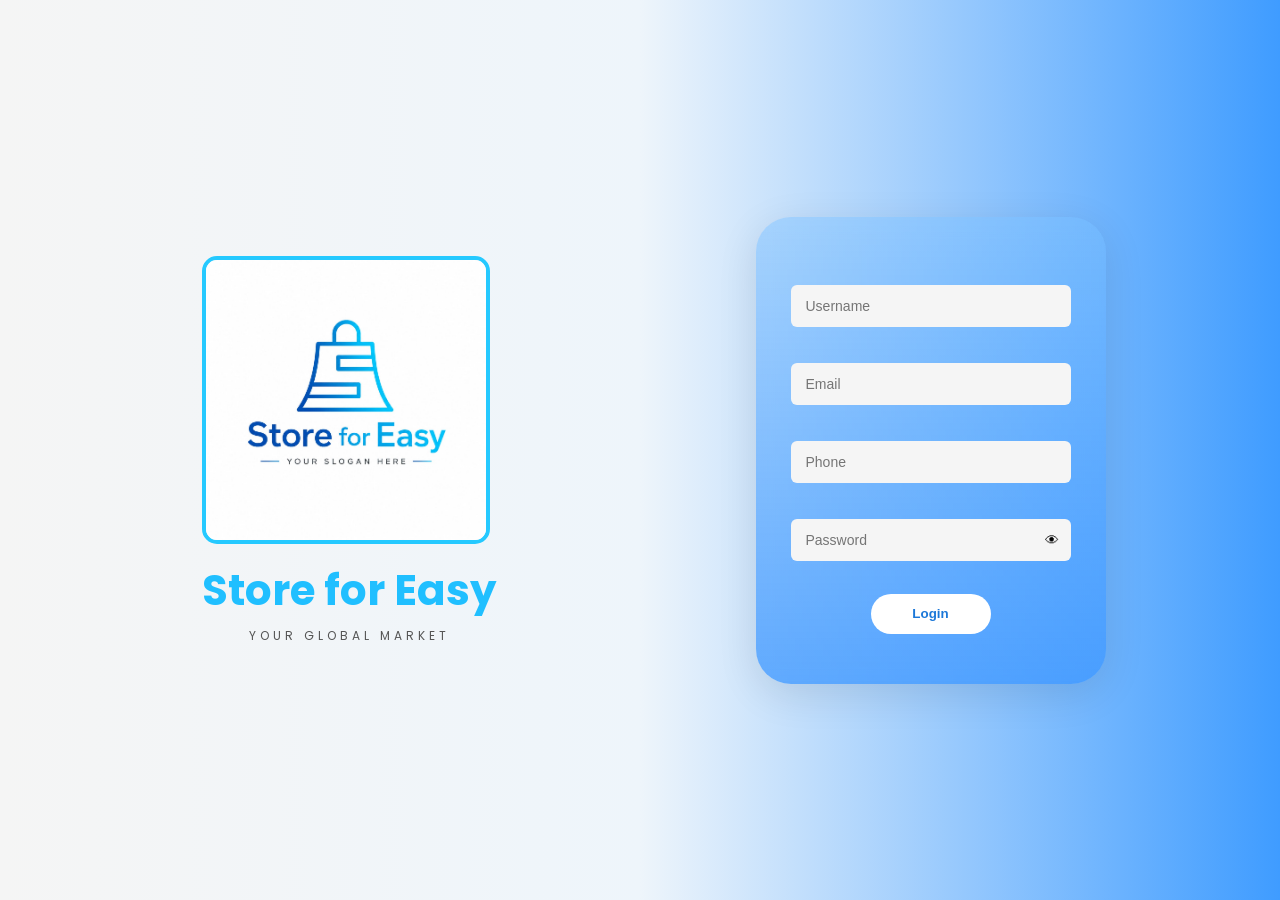
<file: index.html>
<!DOCTYPE html>
<html lang="en">

<head>
    <meta charset="UTF-8" />
    <meta name="viewport" content="width=device-width, initial-scale=1.0" />
    <title>Store For Easy ~ Login</title>
    <link rel="icon" href="./logo of bage.jpeg">
    <link rel="stylesheet" href="./sign up.css">
    <link rel="preconnect" href="https://fonts.googleapis.com">
    <link href="https://fonts.googleapis.com/css2?family=Poppins:wght@300;400;500;600;700&display=swap"
        rel="stylesheet">
</head>

<body>

    <section class="container">
        <div class="left-side">
            <div class="logo-box">
                <div class="img">
                    <img src="./logo of bage.jpeg" alt="">
                </div>
                <h1>Store for Easy</h1>
                <p>YOUR GLOBAL MARKET</p>
            </div>
        </div>
        <div class="right-side">
            <div class="form-card">
                <form>
                    <label for=""></label>
                    <input type="text" id="Firstname" name="firstname" class="firstname" placeholder="Username">
                    <ul class="output"></ul>
                    <input type="email" name="email" id="email" class="email " placeholder="Email">
                    <ul class="output"></ul>
                    <input class="phone" type="tel" name="phone" id="phone" placeholder="Phone">
                    <ul class="output"></ul>
                    <div class="password-box">
                        <input type="password" name="password" class="password" placeholder="Password" id="password">
                        <ul class="output"></ul>
                        <span id="togglePassword">👁</span>
                    </div>

                    <button class="submit" type="submit">Login</button>
                    
                </form>
            </div>
        </div>
    </section>
    <script src="./sign up.js"></script>
</body>

</html>
</file>
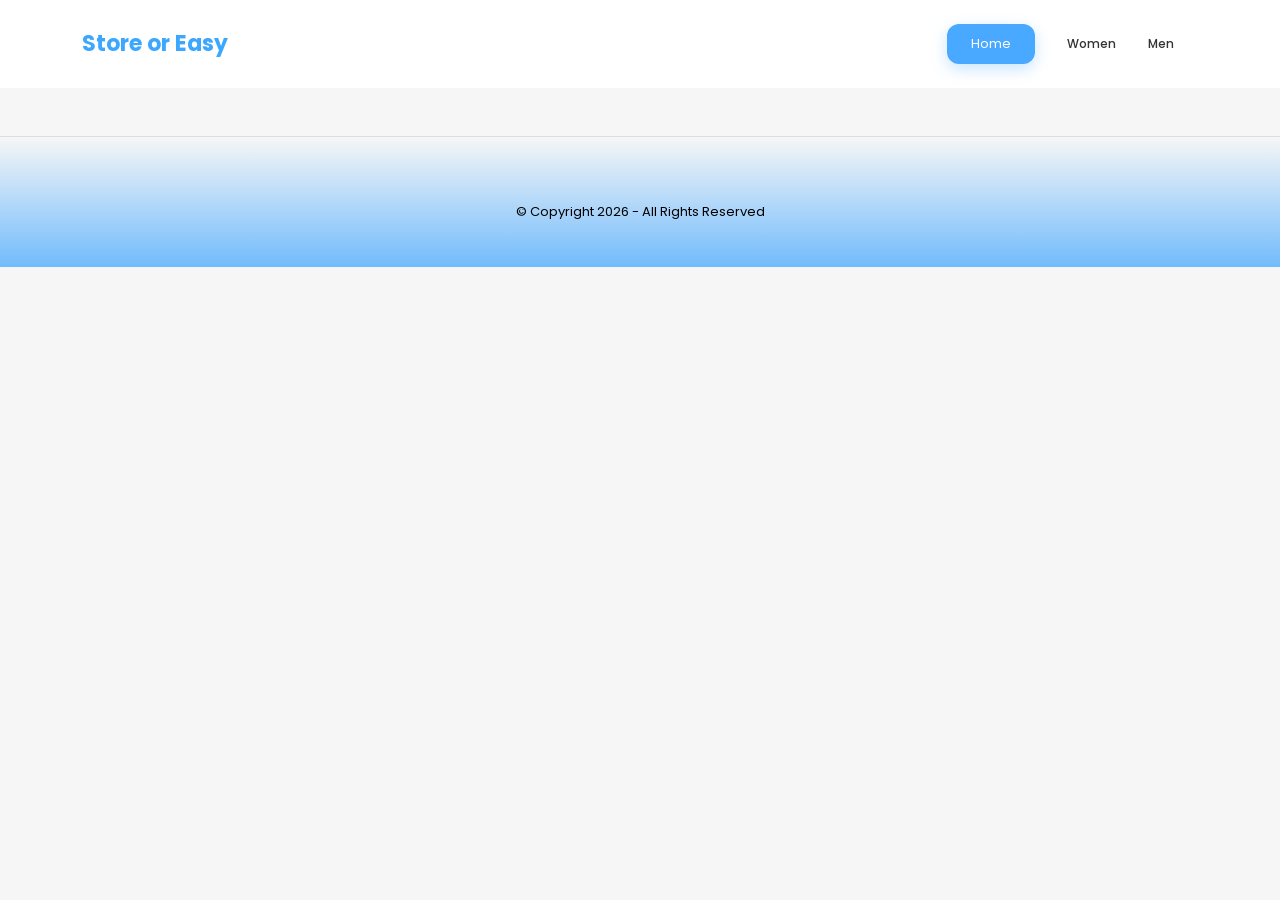
<file: category.html>
<!DOCTYPE html>
<html lang="en">

<head>
    <meta charset="UTF-8">
    <meta name="viewport" content="width=device-width, initial-scale=1.0">
    <title>Category</title>
    <link rel="icon" href="./logo of bage.jpeg">
    <link href="https://cdn.jsdelivr.net/npm/bootstrap@5.3.8/dist/css/bootstrap.min.css" rel="stylesheet"
        integrity="sha384-sRIl4kxILFvY47J16cr9ZwB07vP4J8+LH7qKQnuqkuIAvNWLzeN8tE5YBujZqJLB" crossorigin="anonymous">
    <script src="https://cdn.jsdelivr.net/npm/bootstrap@5.3.8/dist/js/bootstrap.bundle.min.js"
        integrity="sha384-FKyoEForCGlyvwx9Hj09JcYn3nv7wiPVlz7YYwJrWVcXK/BmnVDxM+D2scQbITxI"
        crossorigin="anonymous"></script>
    <link href="https://cdn.jsdelivr.net/npm/bootstrap@5.3.3/dist/css/bootstrap.min.css" rel="stylesheet" />
    <link rel="stylesheet" href="./category.css">
</head>

<body>
    <nav class="navbar navbar-expand-lg navbar-light bg-white py-3">
        <div class="container">
            <a class="navbar-brand logo" href="#">
                Store or Easy
            </a>

            <button class="navbar-toggler" type="button" data-bs-toggle="collapse" data-bs-target="#navbarNav">
                <span class="navbar-toggler-icon"></span>
            </button>
            <div class="collapse navbar-collapse" id="navbarNav">
                <ul class="navbar-nav ms-auto align-items-center gap-3">
                    <li class="nav-item">
                        <a class="nav-link" href="./home.html">
                            <button class="btn signup-btn">
                                Home
                            </button>
                        </a>
                    </li>
                    <li class="nav-item">
                        <a class="nav-link" href="#women">Women</a>
                    </li>
                    <li class="nav-item">
                        <a class="nav-link" href="#man">Men</a>
                    </li>
                    <li class="nav-item">

                    </li>
                </ul>
            </div>
        </div>
    </nav>
    <section id="women" class="container mt-5 mb-5">
    </section>
    <section id="man" class="container mt-5 mb-5">
    </section>
    <footer class="footer">
        <p class="copy">
            © Copyright 2026 - All Rights Reserved
        </p>
    </footer>
    <script src="./category.js"></script>
    <script src="https://cdn.jsdelivr.net/npm/bootstrap@5.3.3/dist/js/bootstrap.bundle.min.js"></script>

</body>

</html>
</file>
<file: sign up.css>
* {
    margin: 0;
    padding: 0;
    box-sizing: border-box;
    list-style: none;
    text-decoration: none;
}

body {
    font-family: 'Poppins', sans-serif;
    min-height: 100vh;
    display: flex;
    justify-content: center;
    align-items: center;
    background:
        linear-gradient(90deg, #f5f5f5 0%, #eef5fb 50%, #3f9cff 100%);
}

.container {
    width: 90%;
    max-width: 1200px;
    padding: 20px;
    display: flex;
    justify-content: space-between;
    align-items: center;

    gap: 50px;
}

.left-side {
    flex: 1;
    display: flex;
    justify-content: center;
    align-items: center;
}

.logo-box {
    text-align: center;
}

.img {
    width: 18rem;
    height: 18rem;
    overflow: hidden;
    border-radius: 50%;
    margin-bottom: 15px;
    border: 4px solid #25c9ff;
    border-radius: 15px;
    position: relative;
}

.img img {
    width: 100%;
    height: 100%;
}

.bag-icon::before {
    content: "";
    width: 35px;
    height: 18px;
    border: 4px solid #25c9ff;
    border-bottom: none;
    border-radius: 20px 20px 0 0;
    position: absolute;
    top: -20px;
    left: 50%;
    transform: translateX(-50%);
}

.logo-box h1 {
    color: #20bfff;
    font-size: 42px;
    font-weight: 700;
}

.logo-box p {
    color: #555;
    letter-spacing: 4px;
    font-size: 12px;
    margin-top: 5px;
}

.right-side {
    flex: 1;

    display: flex;
    justify-content: center;
}

.form-card {
    width: 350px;
    padding: 50px 35px;
    border-radius: 35px;
    background: linear-gradient(180deg, rgba(120, 190, 255, 0.45), rgba(60, 150, 255, 0.75));
    backdrop-filter: blur(10px);
    box-shadow: 0 10px 40px rgba(0, 0, 0, 0.1);
}

form {
    display: flex;
    flex-direction: column;
    gap: 18px;
}

input {
    width: 100%;
    height: 42px;
    border: none;
    outline: none;
    border-radius: 6px;
    padding: 0 15px;
    background: #f5f5f5;
    font-size: 14px;
}

.password-box {
    position: relative;
}

.password-box span {
    position: absolute;
    right: 12px;
    top: 50%;
    transform: translateY(-50%);
    cursor: pointer;
    font-size: 14px;
}

button {
    width: 120px;
    height: 40px;
    margin: auto;
    margin-top: 15px;
    border: none;
    border-radius: 30px;
    background: #fff;
    color: #1c78d8;
    font-weight: 600;
    cursor: pointer;
    transition: 0.3s;
}

form button a {
    color: #1c78d8;
}

button:hover {
    transform: translateY(-4px);
    box-shadow: 0 8px 20px rgba(0, 0, 0, 0.15);
}

.valid-text {
    color: rgb(4, 152, 4);
}

.invalid-text {
    color: rgb(198, 13, 13);
}

@media(max-width:900px) {

    .container {
        flex-direction: column;
        text-align: center;
    }

    .form-card {
        width: 100%;
        max-width: 350px;
    }

    .logo-box h1 {
        font-size: 32px;
    }
}
</file>
<file: category.css>
@import url('https://fonts.googleapis.com/css2?family=Poppins:wght@300;400;500;600;700&display=swap');

* {
    margin: 0;
    padding: 0;
    box-sizing: border-box;
}

body {
    font-family: "Poppins", sans-serif;
    background: #f6f6f6;
    overflow-x: hidden;
}

.logo {
    font-size: 22px;
    font-weight: 700;
    color: #3ba7ff;
    text-decoration: none;
}

.nav-link {
    font-size: 12px;
    color: #333 !important;
    font-weight: 500;
}

.signup-btn {
    background: #49a8ff;
    color: white;
    border: none;
    padding: 10px 24px;
    border-radius: 12px;
    font-size: 13px;
    box-shadow: 0 5px 15px rgba(73, 168, 255, .3);
    transition: .3s;
}

.signup-btn:hover {
    background: #1e90ff;
    color: white;
}

.hero {
    margin-top: 20px;
}

.hero-image {
    position: relative;
    width: 100%;
    height: 500px;
    overflow: hidden;
    border-radius: 10px;
}

.hero-image img {
    width: 100%;
    height: 100%;
    object-fit: cover;
}

.hero-image h1 {
    position: absolute;
    right: 20px;
    bottom: 10px;
    color: rgba(255, 255, 255, .7);
    font-size: 90px;
    font-weight: 700;
}

.products {
    margin-top: 80px;
    margin-bottom: 100px;
}

.main-product {
    display: flex;
    gap: 30px;
    align-items: center;
}

.main-product img {
    width: 320px;
    height: 430px;
    object-fit: cover;
    border-radius: 20px;
}

.product-info {
    max-width: 320px;
}

.title-price {
    display: flex;
    justify-content: space-between;
    align-items: start;
    gap: 20px;
}

.title-price h2 {
    font-size: 38px;
    line-height: 1.2;
    font-weight: 600;
    color: #111;
}

.title-price p {
    margin-top: 15px;
    font-size: 12px;
    color: #888;
    line-height: 1.8;
}

.title-price span {
    font-weight: 700;
    font-size: 20px;
    margin-top: 10px;
}

.cart-btn {
    margin-top: 35px;
    width: 100%;
    border: none;
    background: rgb(30, 144, 255);
    color: white;
    padding: 15px;
    border-radius: 12px;
    font-weight: 600;
    transition: .3s;
}

.cart-btn:hover {
    background: #333;
}

.side-products {
    display: flex;
    flex-direction: column;
    gap: 30px;
    align-items: center;
}

.side-card {
    width: 220px;
    height: 220px;
    overflow: hidden;
    border-radius: 18px;
}

.side-card img {
    width: 100%;
    height: 100%;
    object-fit: cover;
    transition: .4s;
}

.side-card:hover img {
    transform: scale(1.1);
}

.footer {
    background: linear-gradient( rgb(246, 246, 246), rgba(45, 157, 255, 0.658));
    border-top: 1px solid #ddd;
    padding-top: 40px;
    padding-bottom: 30px;
}

.footer-content {
    display: flex;
    justify-content: space-between;
    align-items: center;
    flex-wrap: wrap;
}

.footer-logo {
    color: #49a8ff;
    font-size: 22px;
    font-weight: 700;
}

.footer ul {
    display: flex;
    gap: 25px;
    list-style: none;
}

.footer ul li a {
    text-decoration: none;
    color: #555;
    font-size: 14px;
}

.copy {
    text-align: center;
    margin-top: 25px;
    color: black;
    font-size: 13px;
}

@media(max-width: 768px) {

    .main-product {
        flex-direction: column;
    }

    .product-info {
        max-width: 100%;
    }

    .hero-image {
        height: 350px;
    }

    .hero-image h1 {
        font-size: 55px;
    }
}

@media(max-width: 570px) {

    .hero-image {
        height: 250px;
    }

    .hero-image h1 {
        font-size: 40px;
    }

    .main-product img {
        width: 100%;
        height: 350px;
    }

    .title-price {
        flex-direction: column;
    }

    .title-price h2 {
        font-size: 28px;
    }

    .footer-content {
        flex-direction: column;
        gap: 20px;
    }

    .footer ul {
        flex-wrap: wrap;
        justify-content: center;
    }
}
</file>
